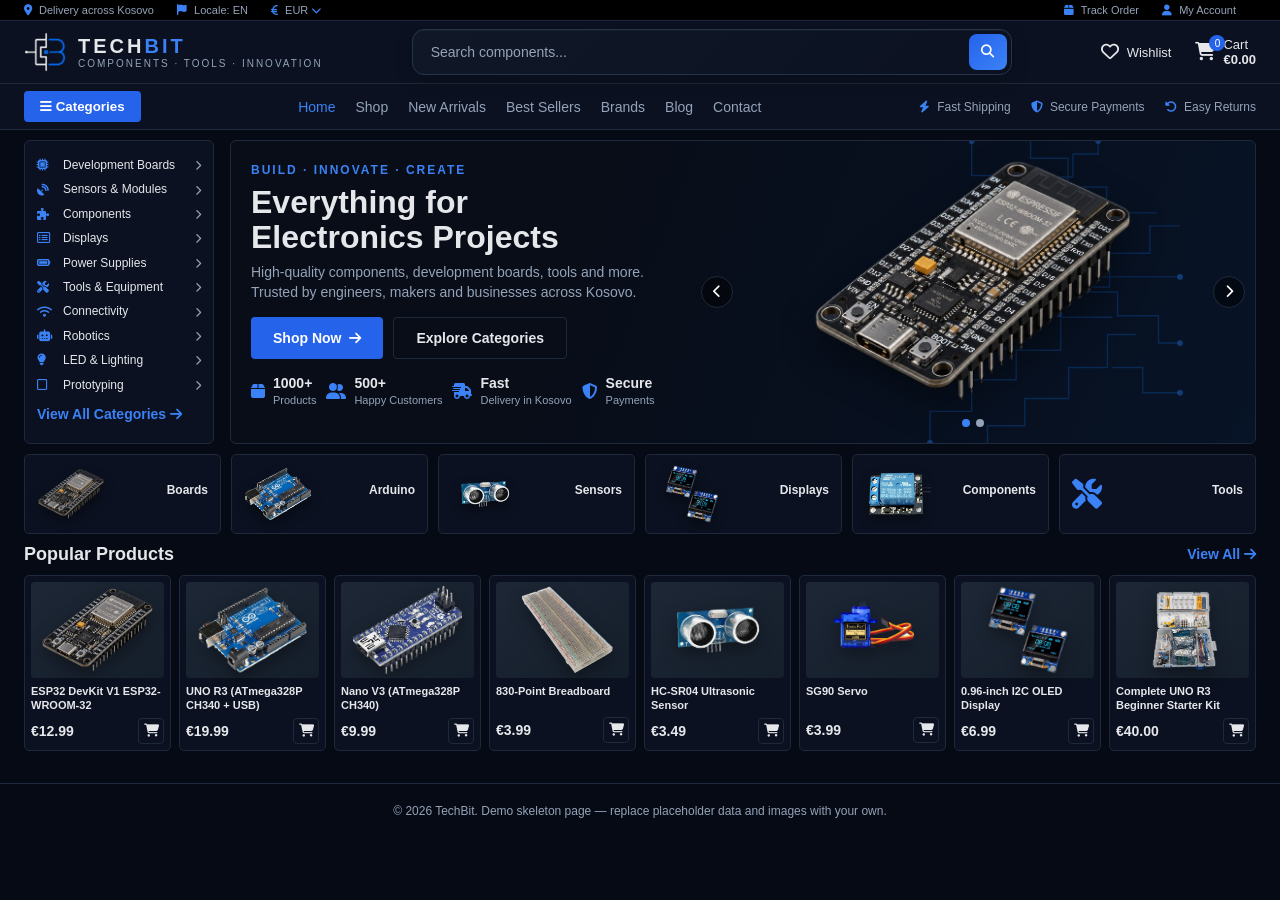
<file: index.html>
<!DOCTYPE html>
<html lang="en">
<head>
<meta charset="UTF-8">
<meta name="viewport" content="width=device-width, initial-scale=1.0">
<base href="/">
<script>
  if (window.location.pathname === "/index.html") {
    window.history.replaceState(null, "", "/" + window.location.search + window.location.hash);
  }
</script>
<title>TechBit - Components, Tools, Innovation</title>
<link rel="stylesheet" href="https://cdnjs.cloudflare.com/ajax/libs/font-awesome/6.5.1/css/all.min.css">
<link rel="stylesheet" href="style.css?v=curved-traces-20261127">
</head>
<body class="home-page">

<!-- Top bar -->
<div class="topbar">
  <div class="topbar-left">
    <span><i class="fa-solid fa-location-dot"></i> Delivery across Kosovo</span>
    <span><i class="fa-solid fa-flag"></i> Locale: EN</span>
    <span><i class="fa-solid fa-euro-sign"></i> EUR <i class="fa-solid fa-chevron-down small"></i></span>
  </div>
  <div class="topbar-right">
    <span><i class="fa-solid fa-box"></i> Track Order</span>
    <span><i class="fa-solid fa-user"></i> My Account</span>
  </div>
</div>

<!-- Header -->
<header class="header">
  <button class="mobile-menu-toggle" type="button" aria-label="Open navigation menu" aria-controls="site-nav" aria-expanded="false">
    <i class="fa-solid fa-bars"></i>
  </button>
  <a class="logo" href="/" aria-label="TechBit home">
    <img class="logo-mark" src="images/techbit-logo-mark.png" alt="TechBit logo">
    <div class="logo-text">
      <span class="logo-title">TECH<span class="accent">BIT</span></span>
      <span class="logo-sub">COMPONENTS · TOOLS · INNOVATION</span>
    </div>
  </a>

  <form class="search-bar" role="search" action="/shop/" method="get">
    <input type="search" name="q" placeholder="Search components..." aria-label="Search products">
    <button type="submit" aria-label="Search"><i class="fa-solid fa-magnifying-glass"></i></button>
  </form>

  <div class="header-right">
    <div class="icon-link"><i class="fa-regular fa-heart"></i><span>Wishlist</span></div>
    <a href="/cart/" class="icon-link cart">
      <div class="cart-icon-wrap">
        <i class="fa-solid fa-cart-shopping"></i>
        <span class="cart-count">0</span>
      </div>
      <span>Cart<br><strong class="cart-total-amount">€0.00</strong></span>
    </a>
  </div>
</header>

<!-- Nav -->
<nav class="navbar" id="site-nav">
  <button class="categories-btn"><i class="fa-solid fa-bars"></i> Categories</button>
  <ul class="nav-links">
    <li class="active"><a href="/">Home</a></li>
    <li><a href="/shop/">Shop</a></li>
    <li><a href="/shop/">New Arrivals</a></li>
    <li><a href="/shop/">Best Sellers</a></li>
    <li><a href="/shop/">Brands</a></li>
    <li><a href="#">Blog</a></li>
    <li><a href="/contact/">Contact</a></li>
  </ul>
  <ul class="nav-badges">
    <li><i class="fa-solid fa-bolt"></i> Fast Shipping</li>
    <li><i class="fa-solid fa-shield-halved"></i> Secure Payments</li>
    <li><i class="fa-solid fa-rotate-left"></i> Easy Returns</li>
  </ul>
</nav>

<!-- Main -->
<div class="main-wrapper">

  <!-- Sidebar -->
  <aside class="sidebar">
    <ul>
      <li><a href="/shop/?cat=Development%20Boards"><i class="fa-solid fa-microchip"></i> Development Boards <i class="fa-solid fa-chevron-right arrow"></i></a></li>
      <li><a href="/shop/?cat=Sensors%20%26%20Modules"><i class="fa-solid fa-satellite-dish"></i> Sensors & Modules <i class="fa-solid fa-chevron-right arrow"></i></a></li>
      <li><a href="/shop/?cat=Components"><i class="fa-solid fa-puzzle-piece"></i> Components <i class="fa-solid fa-chevron-right arrow"></i></a></li>
      <li><a href="/shop/?cat=Displays"><i class="fa-regular fa-rectangle-list"></i> Displays <i class="fa-solid fa-chevron-right arrow"></i></a></li>
      <li><a href="/shop/?cat=Power%20Supplies"><i class="fa-solid fa-battery-full"></i> Power Supplies <i class="fa-solid fa-chevron-right arrow"></i></a></li>
      <li><a href="/shop/?cat=Tools%20%26%20Equipment"><i class="fa-solid fa-screwdriver-wrench"></i> Tools & Equipment <i class="fa-solid fa-chevron-right arrow"></i></a></li>
      <li><a href="/shop/?cat=Connectivity"><i class="fa-solid fa-wifi"></i> Connectivity <i class="fa-solid fa-chevron-right arrow"></i></a></li>
      <li><a href="/shop/?cat=Robotics"><i class="fa-solid fa-robot"></i> Robotics <i class="fa-solid fa-chevron-right arrow"></i></a></li>
      <li><a href="/shop/?cat=LED%20%26%20Lighting"><i class="fa-solid fa-lightbulb"></i> LED & Lighting <i class="fa-solid fa-chevron-right arrow"></i></a></li>
      <li><a href="/shop/?cat=Prototyping"><i class="fa-regular fa-square"></i> Prototyping <i class="fa-solid fa-chevron-right arrow"></i></a></li>
    </ul>
    <a href="/shop/" class="view-all">View All Categories <i class="fa-solid fa-arrow-right"></i></a>
  </aside>

  <!-- Hero -->
  <section class="hero">
    <div class="hero-text">
      <span class="hero-tag">BUILD · INNOVATE · CREATE</span>
      <h1><span class="desktop-hero-heading">Everything for<br>Electronics Projects</span><span class="mobile-hero-heading">Build your<br>next project</span></h1>
      <p>High-quality components, development boards, tools and more. Trusted by engineers, makers and businesses across Kosovo.</p>
      <div class="hero-buttons">
        <a href="/shop/?cat=Development%20Boards" class="btn-primary" style="display:inline-flex;align-items:center;gap:8px;text-decoration:none;"><span class="desktop-shop-label">Shop Now</span><span class="mobile-shop-label">Shop boards</span> <i class="fa-solid fa-arrow-right"></i></a>
        <a href="/shop/" class="btn-secondary" style="display:inline-flex;align-items:center;text-decoration:none;">Explore Categories</a>
      </div>
      <div class="hero-stats">
        <div><i class="fa-solid fa-box"></i><div><strong>1000+</strong><span>Products</span></div></div>
        <div><i class="fa-solid fa-user-group"></i><div><strong>500+</strong><span>Happy Customers</span></div></div>
        <div><i class="fa-solid fa-truck-fast"></i><div><strong>Fast</strong><span>Delivery in Kosovo</span></div></div>
        <div><i class="fa-solid fa-shield-halved"></i><div><strong>Secure</strong><span>Payments</span></div></div>
      </div>
    </div>
    <div class="hero-image" id="hero-slider" aria-label="Featured development boards">
      <div class="hero-slide active" aria-hidden="false">
        <img src="images/product-crops/esp32-user-photo-cutout.png" alt="ESP32 DevKit V1 development board">
      </div>
      <div class="hero-slide" aria-hidden="true">
        <img src="images/arduino-user-sticker-crop.png" alt="Arduino Uno R3 development board">
      </div>
      <div class="slider-arrows">
        <button class="prev" type="button" aria-label="Show previous board"><i class="fa-solid fa-chevron-left"></i></button>
        <button class="next" type="button" aria-label="Show next board"><i class="fa-solid fa-chevron-right"></i></button>
      </div>
      <div class="slider-dots">
        <button class="dot active" type="button" aria-label="Show ESP32 DevKit V1" aria-pressed="true"></button>
        <button class="dot" type="button" aria-label="Show Arduino Uno R3" aria-pressed="false"></button>
      </div>
    </div>
  </section>
</div>

<!-- Category cards -->
<section class="category-cards">
  <div class="section-heading"><h2>Categories</h2><a href="/shop/">View all <i class="fa-solid fa-arrow-right"></i></a></div>
  <div class="category-strip">
    <a class="cat-card" href="/shop/?cat=Development%20Boards"><img src="images/product-crops/esp32-user-photo-cutout.png" alt="ESP32 DevKit V1 development board"><div class="cat-card-copy"><h3>Boards</h3></div></a>
    <a class="cat-card desktop-category-card" href="/shop/?cat=Development%20Boards"><img src="images/arduino-user-sticker-crop.png" alt=""><div class="cat-card-copy"><h3>Arduino</h3></div></a>
    <a class="cat-card" href="/shop/?cat=Sensors%20%26%20Modules"><img src="images/product-crops/hc-sr04-user-cutout.png" alt=""><div class="cat-card-copy"><h3>Sensors</h3></div></a>
    <a class="cat-card" href="/shop/?cat=Displays"><img src="images/product-crops/oled-user-cutout.png" alt=""><div class="cat-card-copy"><h3>Displays</h3></div></a>
    <a class="cat-card" href="/shop/?cat=Components"><img src="images/product-crops/relay-sticker.png" alt=""><div class="cat-card-copy"><h3>Components</h3></div></a>
    <a class="cat-card" href="/shop/"><i class="fa-solid fa-screwdriver-wrench cat-card-icon" aria-hidden="true"></i><div class="cat-card-copy"><h3>Tools</h3></div></a>
  </div>
</section>

<!-- Popular products -->
<section class="popular">
  <div class="popular-header">
    <h2>Popular Products</h2>
    <a href="/shop/">View All <i class="fa-solid fa-arrow-right"></i></a>
  </div>
  <div class="product-grid" id="product-grid">
    <!-- injected by script.js -->
  </div>
</section>

<footer>
  <p>&copy; 2026 TechBit. Demo skeleton page — replace placeholder data and images with your own.</p>
</footer>

<script src="products.js?v=esp32-photo-20261127"></script>
<script src="script.js"></script>
</body>
</html>
</file>
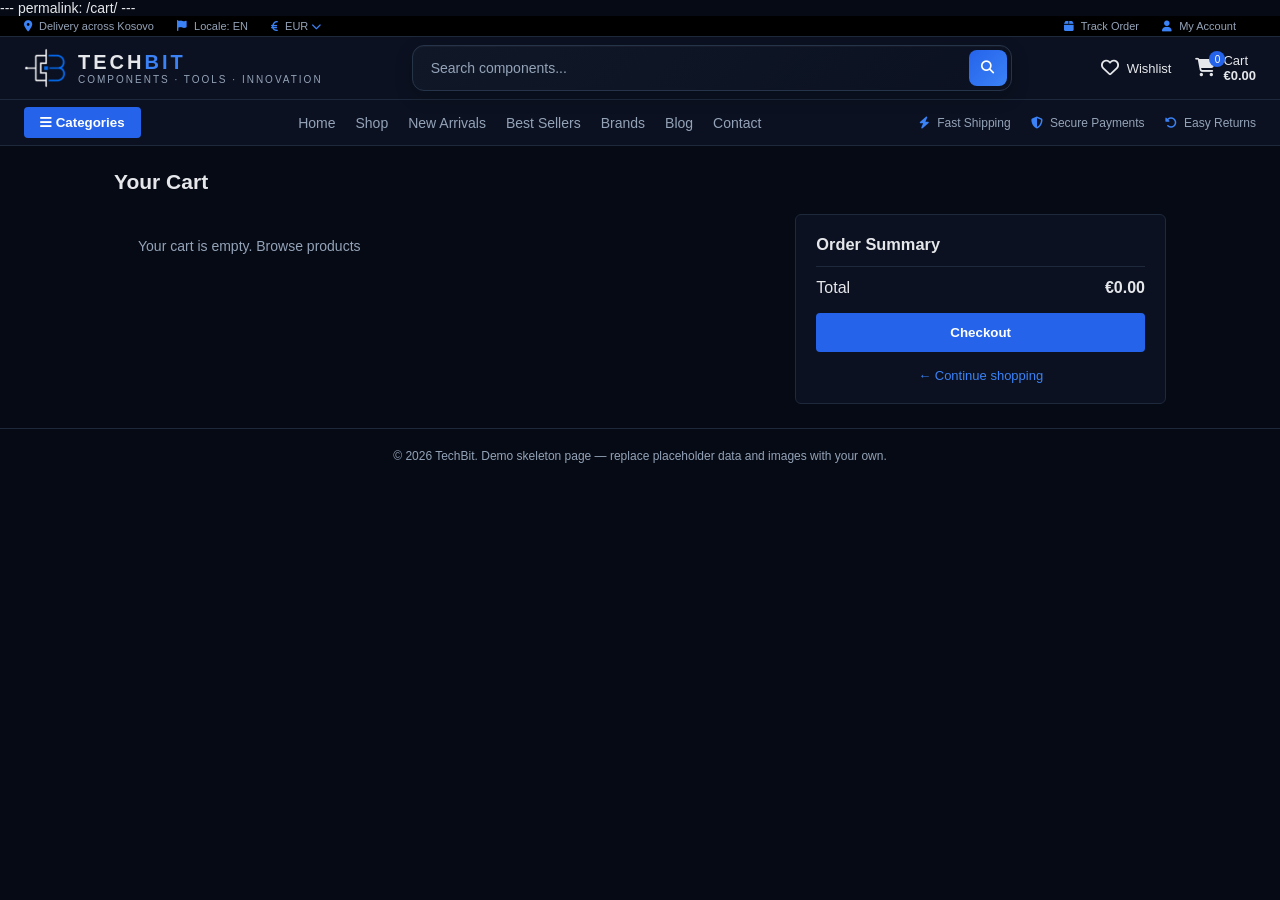
<file: cart.html>
---
permalink: /cart/
---
<!DOCTYPE html>
<html lang="en">
<head>
<meta charset="UTF-8">
<meta name="viewport" content="width=device-width, initial-scale=1.0">
<base href="/">
<title>Your Cart - TechBit</title>
<link rel="stylesheet" href="https://cdnjs.cloudflare.com/ajax/libs/font-awesome/6.5.1/css/all.min.css">
<link rel="stylesheet" href="style.css?v=curved-traces-20261127">
</head>
<body>

<!-- Top bar -->
<div class="topbar">
  <div class="topbar-left">
    <span><i class="fa-solid fa-location-dot"></i> Delivery across Kosovo</span>
    <span><i class="fa-solid fa-flag"></i> Locale: EN</span>
    <span><i class="fa-solid fa-euro-sign"></i> EUR <i class="fa-solid fa-chevron-down small"></i></span>
  </div>
  <div class="topbar-right">
    <span><i class="fa-solid fa-box"></i> Track Order</span>
    <span><i class="fa-solid fa-user"></i> My Account</span>
  </div>
</div>

<!-- Header -->
<header class="header">
  <button class="mobile-menu-toggle" type="button" aria-label="Open navigation menu" aria-controls="site-nav" aria-expanded="false">
    <i class="fa-solid fa-bars"></i>
  </button>
  <a class="logo" href="/" aria-label="TechBit home">
    <img class="logo-mark" src="images/techbit-logo-mark.png" alt="TechBit logo">
    <div class="logo-text">
      <span class="logo-title">TECH<span class="accent">BIT</span></span>
      <span class="logo-sub">COMPONENTS · TOOLS · INNOVATION</span>
    </div>
  </a>

  <form class="search-bar" role="search" action="/shop/" method="get">
    <input type="search" name="q" placeholder="Search components..." aria-label="Search products">
    <button type="submit" aria-label="Search"><i class="fa-solid fa-magnifying-glass"></i></button>
  </form>

  <div class="header-right">
    <div class="icon-link"><i class="fa-regular fa-heart"></i><span>Wishlist</span></div>
    <a href="/cart/" class="icon-link cart">
      <div class="cart-icon-wrap">
        <i class="fa-solid fa-cart-shopping"></i>
        <span class="cart-count">0</span>
      </div>
      <span>Cart<br><strong class="cart-total-amount">€0.00</strong></span>
    </a>
  </div>
</header>

<!-- Nav -->
<nav class="navbar" id="site-nav">
  <button class="categories-btn"><i class="fa-solid fa-bars"></i> Categories</button>
  <ul class="nav-links">
    <li><a href="/">Home</a></li>
    <li><a href="/shop/">Shop</a></li>
    <li><a href="/shop/">New Arrivals</a></li>
    <li><a href="/shop/">Best Sellers</a></li>
    <li><a href="/shop/">Brands</a></li>
    <li><a href="#">Blog</a></li>
    <li><a href="/contact/">Contact</a></li>
  </ul>
  <ul class="nav-badges">
    <li><i class="fa-solid fa-bolt"></i> Fast Shipping</li>
    <li><i class="fa-solid fa-shield-halved"></i> Secure Payments</li>
    <li><i class="fa-solid fa-rotate-left"></i> Easy Returns</li>
  </ul>
</nav>

<section class="cart-page">
  <h1>Your Cart</h1>
  <div class="cart-layout">
    <div id="cart-items" class="cart-items"></div>
    <div class="cart-summary">
      <h3>Order Summary</h3>
      <div class="cart-summary-row">
        <span>Total</span>
        <strong id="cart-summary-total">€0.00</strong>
      </div>
      <button class="btn-primary" id="checkout-btn" style="width:100%;margin-top:16px;">Checkout</button>
      <a href="/shop/" class="continue-shopping">&larr; Continue shopping</a>
    </div>
  </div>
</section>

<footer>
  <p>&copy; 2026 TechBit. Demo skeleton page — replace placeholder data and images with your own.</p>
</footer>

<script src="products.js?v=esp32-photo-20261127"></script>
<script src="script.js"></script>
</body>
</html>
</file>
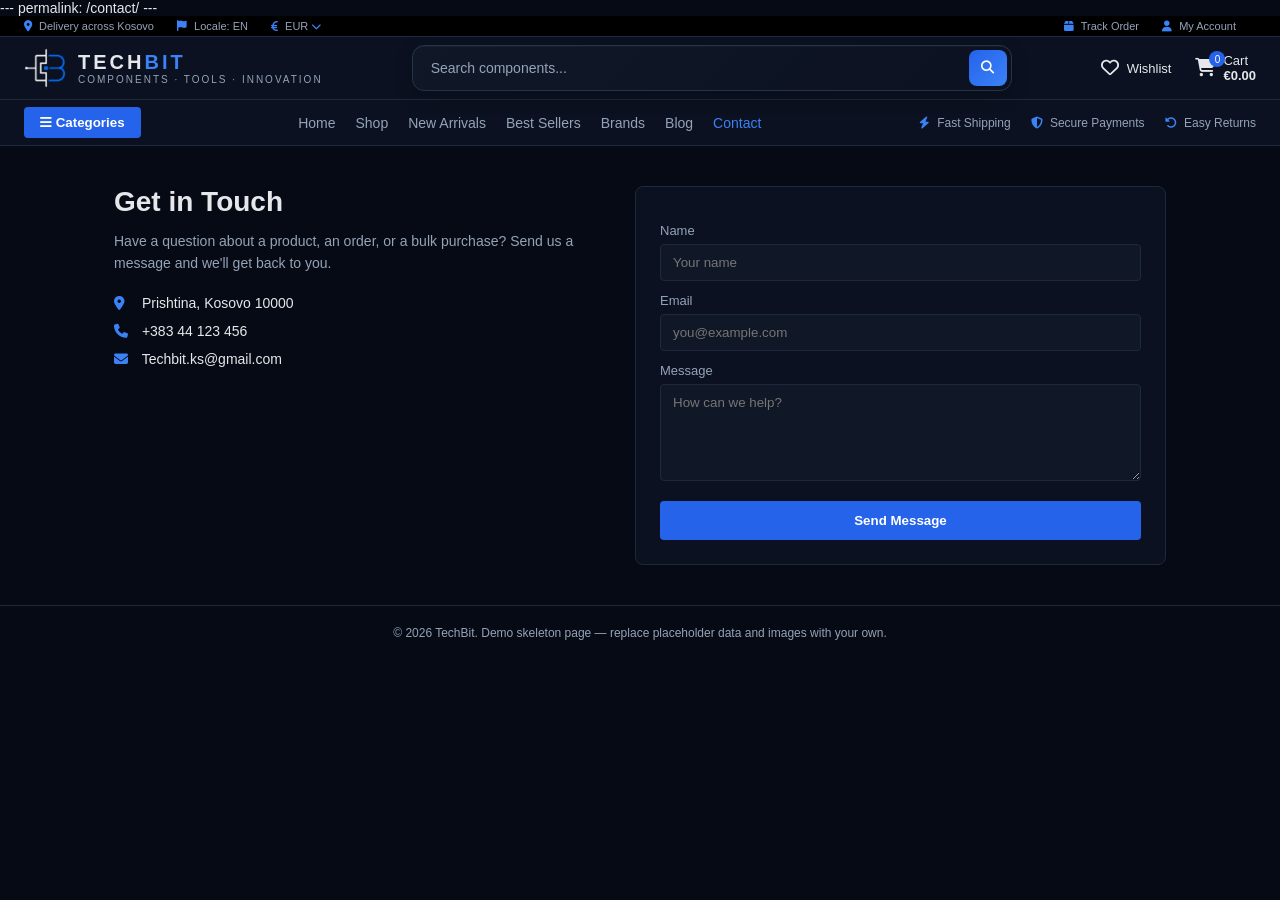
<file: contact.html>
---
permalink: /contact/
---
<!DOCTYPE html>
<html lang="en">
<head>
<meta charset="UTF-8">
<meta name="viewport" content="width=device-width, initial-scale=1.0">
<base href="/">
<title>Contact - TechBit</title>
<link rel="stylesheet" href="https://cdnjs.cloudflare.com/ajax/libs/font-awesome/6.5.1/css/all.min.css">
<link rel="stylesheet" href="style.css?v=curved-traces-20261127">
</head>
<body>

<!-- Top bar -->
<div class="topbar">
  <div class="topbar-left">
    <span><i class="fa-solid fa-location-dot"></i> Delivery across Kosovo</span>
    <span><i class="fa-solid fa-flag"></i> Locale: EN</span>
    <span><i class="fa-solid fa-euro-sign"></i> EUR <i class="fa-solid fa-chevron-down small"></i></span>
  </div>
  <div class="topbar-right">
    <span><i class="fa-solid fa-box"></i> Track Order</span>
    <span><i class="fa-solid fa-user"></i> My Account</span>
  </div>
</div>

<!-- Header -->
<header class="header">
  <button class="mobile-menu-toggle" type="button" aria-label="Open navigation menu" aria-controls="site-nav" aria-expanded="false">
    <i class="fa-solid fa-bars"></i>
  </button>
  <a class="logo" href="/" aria-label="TechBit home">
    <img class="logo-mark" src="images/techbit-logo-mark.png" alt="TechBit logo">
    <div class="logo-text">
      <span class="logo-title">TECH<span class="accent">BIT</span></span>
      <span class="logo-sub">COMPONENTS · TOOLS · INNOVATION</span>
    </div>
  </a>

  <form class="search-bar" role="search" action="/shop/" method="get">
    <input type="search" name="q" placeholder="Search components..." aria-label="Search products">
    <button type="submit" aria-label="Search"><i class="fa-solid fa-magnifying-glass"></i></button>
  </form>

  <div class="header-right">
    <div class="icon-link"><i class="fa-regular fa-heart"></i><span>Wishlist</span></div>
    <a href="/cart/" class="icon-link cart">
      <div class="cart-icon-wrap">
        <i class="fa-solid fa-cart-shopping"></i>
        <span class="cart-count">0</span>
      </div>
      <span>Cart<br><strong class="cart-total-amount">€0.00</strong></span>
    </a>
  </div>
</header>

<!-- Nav -->
<nav class="navbar" id="site-nav">
  <button class="categories-btn"><i class="fa-solid fa-bars"></i> Categories</button>
  <ul class="nav-links">
    <li><a href="/">Home</a></li>
    <li><a href="/shop/">Shop</a></li>
    <li><a href="/shop/">New Arrivals</a></li>
    <li><a href="/shop/">Best Sellers</a></li>
    <li><a href="/shop/">Brands</a></li>
    <li><a href="#">Blog</a></li>
    <li class="active"><a href="/contact/">Contact</a></li>
  </ul>
  <ul class="nav-badges">
    <li><i class="fa-solid fa-bolt"></i> Fast Shipping</li>
    <li><i class="fa-solid fa-shield-halved"></i> Secure Payments</li>
    <li><i class="fa-solid fa-rotate-left"></i> Easy Returns</li>
  </ul>
</nav>

<section class="contact-page">
  <div class="contact-info">
    <h1>Get in Touch</h1>
    <p>Have a question about a product, an order, or a bulk purchase? Send us a message and we'll get back to you.</p>
    <ul class="contact-details">
      <li><i class="fa-solid fa-location-dot"></i> Prishtina, Kosovo 10000</li>
      <li><i class="fa-solid fa-phone"></i> +383 44 123 456</li>
      <li><i class="fa-solid fa-envelope"></i> <a href="mailto:Techbit.ks@gmail.com">Techbit.ks@gmail.com</a></li>
    </ul>
  </div>
  <form id="contact-form" class="contact-form">
    <label for="contact-name">Name</label>
    <input id="contact-name" name="name" type="text" required autocomplete="name" placeholder="Your name">
    <label for="contact-email">Email</label>
    <input id="contact-email" name="email" type="email" required autocomplete="email" placeholder="you@example.com">
    <label for="contact-message">Message</label>
    <textarea id="contact-message" name="message" rows="5" required placeholder="How can we help?"></textarea>
    <button type="submit" class="btn-primary">Send Message</button>
    <p id="contact-success" role="status" hidden>
      <i class="fa-solid fa-circle-check"></i> Your email app should open with your message ready to send.
    </p>
  </form>
</section>

<footer>
  <p>&copy; 2026 TechBit. Demo skeleton page — replace placeholder data and images with your own.</p>
</footer>

<script src="products.js?v=esp32-photo-20261127"></script>
<script src="script.js"></script>
</body>
</html>
</file>
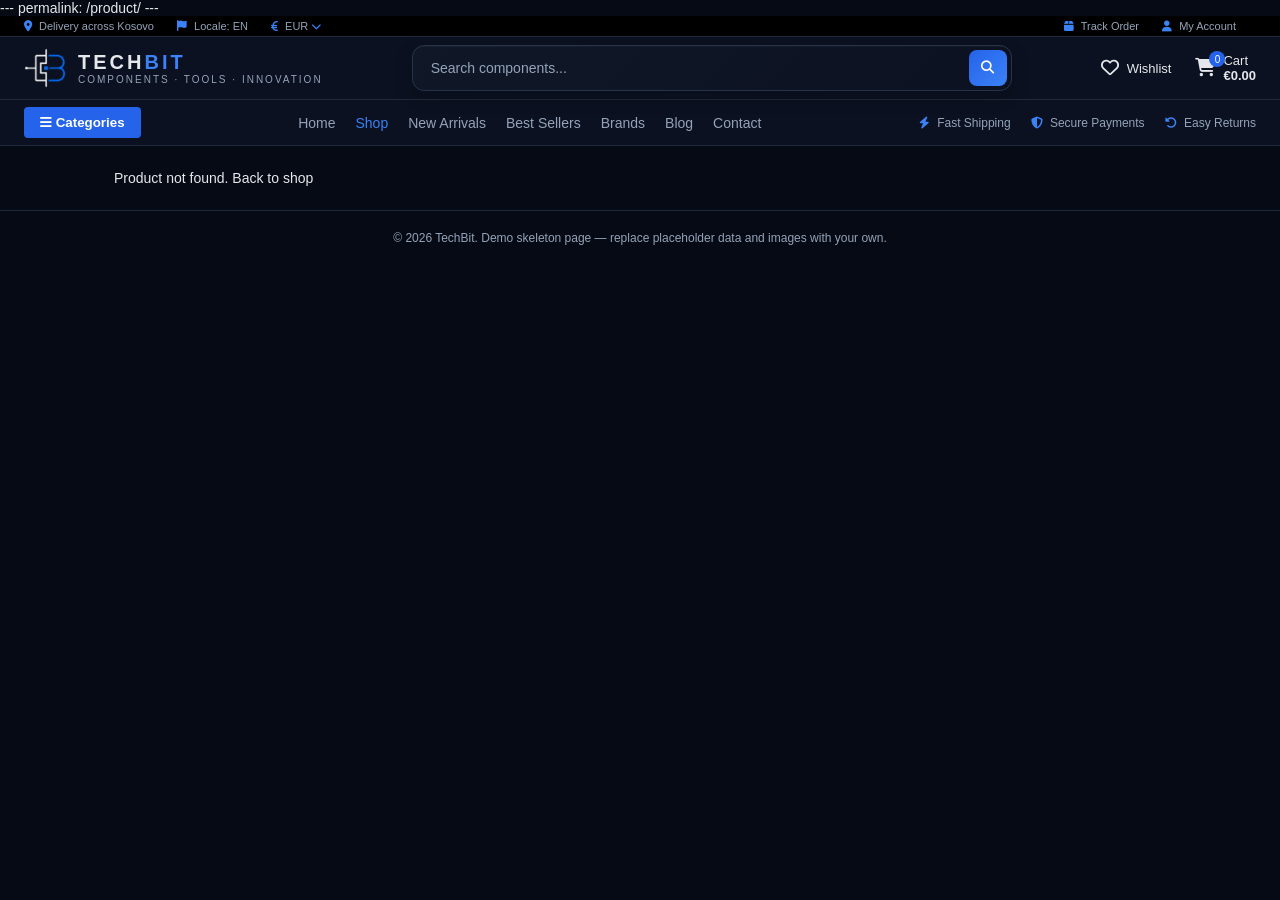
<file: product.html>
---
permalink: /product/
---
<!DOCTYPE html>
<html lang="en">
<head>
<meta charset="UTF-8">
<meta name="viewport" content="width=device-width, initial-scale=1.0">
<base href="/">
<title>Product - TechBit</title>
<link rel="stylesheet" href="https://cdnjs.cloudflare.com/ajax/libs/font-awesome/6.5.1/css/all.min.css">
<link rel="stylesheet" href="style.css?v=curved-traces-20261127">
</head>
<body>

<!-- Top bar -->
<div class="topbar">
  <div class="topbar-left">
    <span><i class="fa-solid fa-location-dot"></i> Delivery across Kosovo</span>
    <span><i class="fa-solid fa-flag"></i> Locale: EN</span>
    <span><i class="fa-solid fa-euro-sign"></i> EUR <i class="fa-solid fa-chevron-down small"></i></span>
  </div>
  <div class="topbar-right">
    <span><i class="fa-solid fa-box"></i> Track Order</span>
    <span><i class="fa-solid fa-user"></i> My Account</span>
  </div>
</div>

<!-- Header -->
<header class="header">
  <button class="mobile-menu-toggle" type="button" aria-label="Open navigation menu" aria-controls="site-nav" aria-expanded="false">
    <i class="fa-solid fa-bars"></i>
  </button>
  <a class="logo" href="/" aria-label="TechBit home">
    <img class="logo-mark" src="images/techbit-logo-mark.png" alt="TechBit logo">
    <div class="logo-text">
      <span class="logo-title">TECH<span class="accent">BIT</span></span>
      <span class="logo-sub">COMPONENTS · TOOLS · INNOVATION</span>
    </div>
  </a>

  <form class="search-bar" role="search" action="/shop/" method="get">
    <input type="search" name="q" placeholder="Search components..." aria-label="Search products">
    <button type="submit" aria-label="Search"><i class="fa-solid fa-magnifying-glass"></i></button>
  </form>

  <div class="header-right">
    <div class="icon-link"><i class="fa-regular fa-heart"></i><span>Wishlist</span></div>
    <a href="/cart/" class="icon-link cart">
      <div class="cart-icon-wrap">
        <i class="fa-solid fa-cart-shopping"></i>
        <span class="cart-count">0</span>
      </div>
      <span>Cart<br><strong class="cart-total-amount">€0.00</strong></span>
    </a>
  </div>
</header>

<!-- Nav -->
<nav class="navbar" id="site-nav">
  <button class="categories-btn"><i class="fa-solid fa-bars"></i> Categories</button>
  <ul class="nav-links">
    <li><a href="/">Home</a></li>
    <li class="active"><a href="/shop/">Shop</a></li>
    <li><a href="/shop/">New Arrivals</a></li>
    <li><a href="/shop/">Best Sellers</a></li>
    <li><a href="/shop/">Brands</a></li>
    <li><a href="#">Blog</a></li>
    <li><a href="/contact/">Contact</a></li>
  </ul>
  <ul class="nav-badges">
    <li><i class="fa-solid fa-bolt"></i> Fast Shipping</li>
    <li><i class="fa-solid fa-shield-halved"></i> Secure Payments</li>
    <li><i class="fa-solid fa-rotate-left"></i> Easy Returns</li>
  </ul>
</nav>

<div id="product-detail" class="product-detail-wrapper">
  <!-- Filled dynamically by script.js renderProductDetail() based on ?id= in the URL -->
</div>

<footer>
  <p>&copy; 2026 TechBit. Demo skeleton page — replace placeholder data and images with your own.</p>
</footer>

<script src="products.js?v=esp32-photo-20261127"></script>
<script src="script.js"></script>
</body>
</html>
</file>
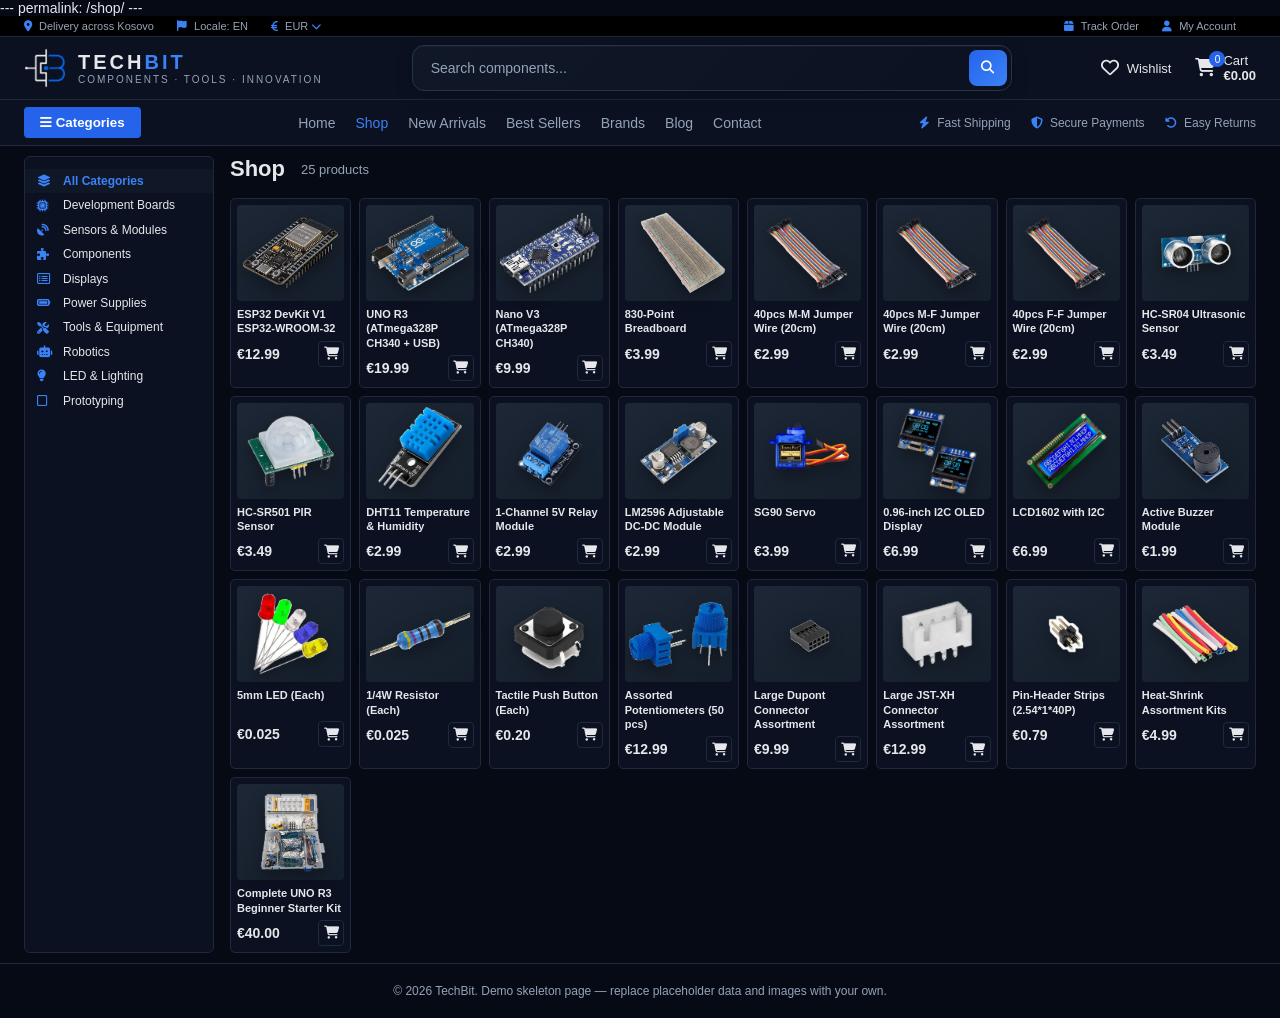
<file: shop.html>
---
permalink: /shop/
---
<!DOCTYPE html>
<html lang="en">
<head>
<meta charset="UTF-8">
<meta name="viewport" content="width=device-width, initial-scale=1.0">
<base href="/">
<title>Shop - TechBit</title>
<link rel="stylesheet" href="https://cdnjs.cloudflare.com/ajax/libs/font-awesome/6.5.1/css/all.min.css">
<link rel="stylesheet" href="style.css?v=curved-traces-20261127">
</head>
<body class="shop-page">

<!-- Top bar -->
<div class="topbar">
  <div class="topbar-left">
    <span><i class="fa-solid fa-location-dot"></i> Delivery across Kosovo</span>
    <span><i class="fa-solid fa-flag"></i> Locale: EN</span>
    <span><i class="fa-solid fa-euro-sign"></i> EUR <i class="fa-solid fa-chevron-down small"></i></span>
  </div>
  <div class="topbar-right">
    <span><i class="fa-solid fa-box"></i> Track Order</span>
    <span><i class="fa-solid fa-user"></i> My Account</span>
  </div>
</div>

<!-- Header -->
<header class="header">
  <button class="mobile-menu-toggle" type="button" aria-label="Open navigation menu" aria-controls="site-nav" aria-expanded="false">
    <i class="fa-solid fa-bars"></i>
  </button>
  <a class="logo" href="/" aria-label="TechBit home">
    <img class="logo-mark" src="images/techbit-logo-mark.png" alt="TechBit logo">
    <div class="logo-text">
      <span class="logo-title">TECH<span class="accent">BIT</span></span>
      <span class="logo-sub">COMPONENTS · TOOLS · INNOVATION</span>
    </div>
  </a>

  <form class="search-bar" role="search" action="/shop/" method="get">
    <input type="hidden" name="cat" id="search-category">
    <input type="search" name="q" placeholder="Search components..." aria-label="Search products">
    <button type="submit" aria-label="Search"><i class="fa-solid fa-magnifying-glass"></i></button>
  </form>

  <div class="header-right">
    <div class="icon-link"><i class="fa-regular fa-heart"></i><span>Wishlist</span></div>
    <a href="/cart/" class="icon-link cart">
      <div class="cart-icon-wrap">
        <i class="fa-solid fa-cart-shopping"></i>
        <span class="cart-count">0</span>
      </div>
      <span>Cart<br><strong class="cart-total-amount">€0.00</strong></span>
    </a>
  </div>
</header>

<!-- Nav -->
<nav class="navbar" id="site-nav">
  <button class="categories-btn"><i class="fa-solid fa-bars"></i> Categories</button>
  <ul class="nav-links">
    <li><a href="/">Home</a></li>
    <li class="active"><a href="/shop/">Shop</a></li>
    <li><a href="/shop/">New Arrivals</a></li>
    <li><a href="/shop/">Best Sellers</a></li>
    <li><a href="/shop/">Brands</a></li>
    <li><a href="#">Blog</a></li>
    <li><a href="/contact/">Contact</a></li>
  </ul>
  <ul class="nav-badges">
    <li><i class="fa-solid fa-bolt"></i> Fast Shipping</li>
    <li><i class="fa-solid fa-shield-halved"></i> Secure Payments</li>
    <li><i class="fa-solid fa-rotate-left"></i> Easy Returns</li>
  </ul>
</nav>

<div class="main-wrapper">
  <aside class="sidebar">
    <ul id="shop-categories">
      <li class="active" data-category="All"><a href="#"><i class="fa-solid fa-layer-group"></i> All Categories</a></li>
      <li data-category="Development Boards"><a href="#"><i class="fa-solid fa-microchip"></i> Development Boards</a></li>
      <li data-category="Sensors & Modules"><a href="#"><i class="fa-solid fa-satellite-dish"></i> Sensors & Modules</a></li>
      <li data-category="Components"><a href="#"><i class="fa-solid fa-puzzle-piece"></i> Components</a></li>
      <li data-category="Displays"><a href="#"><i class="fa-regular fa-rectangle-list"></i> Displays</a></li>
      <li data-category="Power Supplies"><a href="#"><i class="fa-solid fa-battery-full"></i> Power Supplies</a></li>
      <li data-category="Tools & Equipment"><a href="#"><i class="fa-solid fa-screwdriver-wrench"></i> Tools & Equipment</a></li>
      <li data-category="Robotics"><a href="#"><i class="fa-solid fa-robot"></i> Robotics</a></li>
      <li data-category="LED & Lighting"><a href="#"><i class="fa-solid fa-lightbulb"></i> LED & Lighting</a></li>
      <li data-category="Prototyping"><a href="#"><i class="fa-regular fa-square"></i> Prototyping</a></li>
    </ul>
  </aside>

  <section class="shop-content">
    <div class="shop-toolbar">
      <h1>Shop</h1>
      <span class="shop-count-label"><span id="shop-count">0</span> products</span>
    </div>
    <div class="product-grid" id="shop-grid"></div>
  </section>
</div>

<footer>
  <p>&copy; 2026 TechBit. Demo skeleton page — replace placeholder data and images with your own.</p>
</footer>

<script src="products.js?v=esp32-photo-20261127"></script>
<script src="script.js"></script>
</body>
</html>
</file>
<file: style.css>
:root {
  --bg: #060a14;
  --bg-panel: #0b1120;
  --bg-card: #101827;
  --border: #1e293b;
  --text: #e5e7eb;
  --text-dim: #94a3b8;
  --accent: #2563eb;
  --accent-light: #3b82f6;
}

* { box-sizing: border-box; margin: 0; padding: 0; }

body {
  background: var(--bg);
  color: var(--text);
  font-family: "Segoe UI", Arial, sans-serif;
  font-size: 14px;
}

a { color: inherit; text-decoration: none; }
button { cursor: pointer; font-family: inherit; }
.small { font-size: 10px; }

/* Top bar */
.topbar {
  display: flex;
  justify-content: space-between;
  background: #000;
  padding: 4px 24px;
  font-size: 11px;
  color: var(--text-dim);
  border-bottom: 1px solid var(--border);
}
.topbar-left span, .topbar-right span {
  margin-right: 20px;
}
.topbar i { margin-right: 4px; color: var(--accent-light); }

/* Header */
.header {
  display: flex;
  align-items: center;
  justify-content: space-between;
  padding: 8px 24px;
  background: var(--bg-panel);
  border-bottom: 1px solid var(--border);
  flex-wrap: wrap;
  gap: 16px;
}
.logo { display: flex; align-items: center; gap: 12px; }
.mobile-menu-toggle { display: none; }
.mobile-hero-heading, .mobile-shop-label { display: none; }
.logo-mark {
  display: block;
  width: 42px;
  height: 42px;
  object-fit: contain;
  flex-shrink: 0;
}
.logo-title {
  font-size: 20px;
  font-weight: 700;
  letter-spacing: 3px;
}
.logo-title .accent { color: var(--accent-light); }
.logo-sub {
  display: block;
  font-size: 10px;
  letter-spacing: 2px;
  color: var(--text-dim);
}

.search-bar {
  display: flex;
  align-items: center;
  flex: 1;
  max-width: 600px;
  min-width: 260px;
  height: 46px;
  padding: 4px;
  background: linear-gradient(135deg, #101827, #0b1120);
  border: 1px solid #263449;
  border-radius: 12px;
  box-shadow: 0 6px 18px rgba(0, 0, 0, 0.18), inset 0 1px rgba(255, 255, 255, 0.03);
  transition: border-color 0.2s ease, box-shadow 0.2s ease;
}
.search-bar:focus-within {
  border-color: rgba(59, 130, 246, 0.8);
  box-shadow: 0 0 0 3px rgba(37, 99, 235, 0.16), 0 8px 20px rgba(0, 0, 0, 0.2);
}
.search-bar input {
  flex: 1;
  min-width: 0;
  border: none;
  outline: none;
  padding: 0 14px;
  background: transparent;
  color: var(--text);
  font: inherit;
}
.search-bar input::placeholder {
  color: var(--text-dim);
}
.search-bar button {
  display: flex;
  align-items: center;
  justify-content: center;
  width: 38px;
  height: 36px;
  flex-shrink: 0;
  background: linear-gradient(135deg, var(--accent), var(--accent-light));
  border: none;
  color: #fff;
  border-radius: 8px;
  transition: filter 0.2s ease, box-shadow 0.2s ease, transform 0.2s ease;
}
.search-bar button:hover {
  filter: brightness(1.1);
  box-shadow: 0 4px 12px rgba(37, 99, 235, 0.35);
  transform: translateY(-1px);
}
.search-bar button:focus-visible {
  outline: 2px solid var(--accent-light);
  outline-offset: 2px;
}

.header-right { display: flex; align-items: center; gap: 24px; }
.icon-link { display: flex; align-items: center; gap: 8px; font-size: 13px; }
.icon-link i { font-size: 18px; }
.cart-icon-wrap { position: relative; }
.cart-count {
  position: absolute;
  top: -8px; right: -10px;
  background: var(--accent);
  color: #fff;
  font-size: 10px;
  border-radius: 50%;
  width: 16px; height: 16px;
  display: flex; align-items: center; justify-content: center;
}

/* Nav */
.navbar {
  display: flex;
  align-items: center;
  justify-content: space-between;
  padding: 7px 24px;
  background: var(--bg-panel);
  border-bottom: 1px solid var(--border);
  flex-wrap: wrap;
  gap: 12px;
}
.categories-btn {
  background: var(--accent);
  color: #fff;
  border: none;
  padding: 8px 16px;
  border-radius: 4px;
  font-weight: 600;
}
.nav-links { display: flex; gap: 20px; list-style: none; }
.nav-links li a { color: var(--text-dim); font-weight: 500; }
.nav-links li.active a { color: var(--accent-light); }
.nav-badges { display: flex; gap: 20px; list-style: none; font-size: 12px; color: var(--text-dim); }
.nav-badges i { color: var(--accent-light); margin-right: 4px; }

/* Main layout */
.main-wrapper {
  display: flex;
  gap: 16px;
  padding: 10px 24px;
}

.sidebar {
  width: 190px;
  background: var(--bg-panel);
  border: 1px solid var(--border);
  border-radius: 6px;
  padding: 12px 0;
  flex-shrink: 0;
}
.sidebar ul { list-style: none; }
.sidebar li { cursor: pointer; }
.sidebar li a {
  display: flex;
  align-items: center;
  gap: 10px;
  padding: 5px 12px;
  font-size: 12px;
  line-height: 1.2;
  color: var(--text);
}
.sidebar li:hover { background: var(--bg-card); }
.sidebar li i:first-child { width: 16px; color: var(--accent-light); }
.sidebar li .arrow { margin-left: auto; font-size: 10px; color: var(--text-dim); }
.view-all {
  display: block;
  padding: 9px 12px;
  color: var(--accent-light);
  font-weight: 600;
}

/* Hero */
.hero {
  flex: 1;
  display: flex;
  background: linear-gradient(110deg, #080d18 8%, #080d18 34%, #071326 100%);
  border: 1px solid var(--border);
  border-radius: 6px;
  overflow: hidden;
  position: relative;
}
.hero::before {
  content: "";
  position: absolute;
  inset: 0;
  background: url("images/circuit-traces.svg?v=angular-traces-20261127") no-repeat right center / 68% 100%;
  opacity: .48;
  pointer-events: none;
}
.hero-text { position: relative; z-index: 1; padding: 20px; max-width: 52%; }
.hero-tag { color: var(--accent-light); font-weight: 700; letter-spacing: 2px; font-size: 12px; }
.hero-text h1 { font-size: 32px; margin: 8px 0; line-height: 1.1; }
.hero-text p { color: var(--text-dim); margin-bottom: 14px; max-width: 420px; line-height: 1.4; }
.hero-buttons { display: flex; gap: 10px; margin-bottom: 16px; }
.btn-primary {
  background: var(--accent);
  color: #fff;
  border: none;
  padding: 12px 22px;
  border-radius: 4px;
  font-weight: 600;
}
.btn-secondary {
  background: transparent;
  color: var(--text);
  border: 1px solid var(--border);
  padding: 12px 22px;
  border-radius: 4px;
  font-weight: 600;
}
.hero-stats { display: flex; gap: 10px; flex-wrap: wrap; }
.hero-stats > div { display: flex; align-items: center; gap: 8px; }
.hero-stats i { color: var(--accent-light); font-size: 16px; }
.hero-stats strong { display: block; }
.hero-stats span { color: var(--text-dim); font-size: 11px; }

.hero-image {
  z-index: 1;
  flex: 1;
  position: relative;
  min-width: 0;
  min-height: 282px;
  display: flex;
  align-items: center;
  justify-content: center;
}
.hero-slide {
  position: absolute;
  inset: 14px 36px 36px;
  display: flex;
  align-items: center;
  justify-content: center;
  opacity: 0;
  visibility: hidden;
  transition: opacity 400ms ease, visibility 400ms ease;
}
.hero-slide.active {
  opacity: 1;
  visibility: visible;
}
.hero-slide img {
  width: 100%;
  height: 100%;
  object-fit: contain;
  filter: drop-shadow(0 14px 18px rgb(0 0 0 / 40%));
}
.slider-arrows button {
  position: absolute;
  z-index: 1;
  top: 50%;
  transform: translateY(-50%);
  background: rgba(0,0,0,0.5);
  border: 1px solid var(--border);
  color: #fff;
  border-radius: 50%;
  width: 32px; height: 32px;
}
.slider-arrows .prev { left: 10px; }
.slider-arrows .next { right: 10px; }
.slider-dots {
  position: absolute;
  z-index: 1;
  bottom: 16px; left: 50%;
  transform: translateX(-50%);
  display: flex; gap: 6px;
}
.dot {
  width: 8px;
  height: 8px;
  padding: 0;
  border: 0;
  border-radius: 50%;
  background: var(--text-dim);
}
.dot.active { background: var(--accent-light); }

/* Category cards */
.section-heading { display: none; }
.category-strip { display: contents; }
.category-cards {
  display: grid;
  grid-template-columns: repeat(6, 1fr);
  gap: 10px;
  padding: 0 24px 10px;
}
.cat-card {
  min-width: 0;
  min-height: 78px;
  background: var(--bg-panel);
  border: 1px solid var(--border);
  border-radius: 5px;
  padding: 10px 12px;
  display: flex;
  align-items: center;
  justify-content: space-between;
  gap: 4px;
  overflow: hidden;
}
.cat-card-copy { min-width: 0; position: relative; z-index: 1; }
.cat-card img {
  width: 68px;
  height: 58px;
  object-fit: contain;
  flex: 0 0 auto;
  filter: drop-shadow(0 5px 6px rgb(0 0 0 / 40%));
}
.cat-card-icon { font-size: 30px; color: var(--accent-light); flex: 0 0 auto; }
.cat-card h3 { font-size: 12px; line-height: 1.25; margin-bottom: 6px; }
.cat-card a { color: var(--accent-light); font-size: 11px; font-weight: 600; white-space: nowrap; }

/* Popular products */
.popular { padding: 0 24px 32px; }
.popular-header { display: flex; justify-content: space-between; align-items: center; margin-bottom: 10px; }
.popular-header h2 { font-size: 18px; }
.popular-header a { color: var(--accent-light); font-weight: 600; }

.product-grid {
  display: grid;
  grid-template-columns: repeat(8, minmax(0, 1fr));
  gap: 8px;
}
.product-card {
  background: var(--bg-panel);
  border: 1px solid var(--border);
  border-radius: 5px;
  padding: 6px;
}
.product-thumb {
  height: 96px;
  border-radius: 4px;
  margin-bottom: 6px;
  padding: 4px;
  background: linear-gradient(145deg, #1d2735, #151e2b);
  display: flex;
  align-items: center;
  justify-content: center;
  font-size: 30px;
  color: var(--accent-light);
}
.product-thumb img {
  width: 100%;
  height: 100%;
  object-fit: contain;
  border-radius: 4px;
  filter: drop-shadow(0 6px 8px rgb(0 0 0 / 35%));
}
.product-card h4 { font-size: 11px; line-height: 1.3; margin-bottom: 5px; min-height: 28px; }
.product-card h4 a { color: var(--text); }
.product-card h4 a:hover { color: var(--accent-light); }
.product-footer { display: flex; justify-content: space-between; align-items: center; }
.product-price { font-weight: 700; }
.product-footer button {
  background: transparent;
  border: 1px solid var(--border);
  color: var(--text);
  width: 26px; height: 26px;
  border-radius: 4px;
}

footer {
  text-align: center;
  padding: 20px;
  color: var(--text-dim);
  border-top: 1px solid var(--border);
  font-size: 12px;
}

/* Responsive */
@media (max-width: 1100px) {
  .main-wrapper { flex-direction: column; }
  .sidebar { width: 100%; }
  .category-cards { grid-template-columns: repeat(3, 1fr); }
  .product-grid { grid-template-columns: repeat(4, minmax(0, 1fr)); }
}
@media (max-width: 760px) {
  .product-grid { grid-template-columns: repeat(2, minmax(0, 1fr)); }
  .hero-text h1 { font-size: 30px; }
  .hero-text { padding: 24px; }
}
@media (max-width: 600px) {
  .topbar { justify-content: center; padding: 6px 14px; }
  .topbar-left span:nth-child(n + 2), .topbar-right { display: none; }
  .topbar-left span { margin-right: 0; font-size: 12px; }
  .header {
    display: grid;
    grid-template-columns: 38px minmax(0, 1fr) 38px;
    gap: 10px;
    padding: 8px 14px 12px;
  }
  .mobile-menu-toggle {
    display: flex;
    align-items: center;
    justify-content: center;
    width: 38px;
    height: 38px;
    order: 0;
    border: 0;
    background: transparent;
    color: var(--text);
    font-size: 22px;
  }
  .logo { order: 1; justify-self: center; gap: 7px; }
  .logo-mark { width: 40px; height: 40px; }
  .logo-title { font-size: 18px; letter-spacing: 2px; }
  .logo-sub { font-size: 7px; letter-spacing: 1px; }
  .header-right { order: 2; justify-content: flex-end; gap: 0; }
  .header-right > .icon-link:not(.cart) { display: none; }
  .header-right .icon-link { font-size: 0; }
  .header-right .icon-link i { font-size: 23px; }
  .header-right .cart > span { display: none; }
  .search-bar { grid-column: 1 / -1; order: 3; flex: none; width: 100%; max-width: none; min-width: 0; height: 46px; }
  .search-bar input { padding: 0 12px; font-size: 15px; }
  .search-bar button { width: 38px; height: 36px; padding: 0; }
  .navbar { display: none; }
  body.mobile-nav-open .navbar {
    display: flex;
    align-items: stretch;
    flex-direction: column;
    padding: 12px 16px;
    gap: 12px;
  }
  body.mobile-nav-open .categories-btn { display: none; }
  body.mobile-nav-open .nav-badges { display: none; }
  body.mobile-nav-open .nav-links { display: flex; flex-direction: column; gap: 0; }
  body.mobile-nav-open .nav-links li { display: block; padding: 10px 0; border-bottom: 1px solid var(--border); }
  .main-wrapper { padding: 10px 14px; gap: 10px; }
  .home-page .sidebar { display: none; }
  .home-page .main-wrapper { padding: 10px 14px 0; }
  .hero { flex-direction: row; min-height: 226px; }
  .hero-text { flex: 0 0 56%; max-width: 56%; padding: 18px 0 16px 15px; }
  .hero-tag { font-size: 9px; letter-spacing: 1.2px; }
  .hero-text h1 { font-size: clamp(24px, 7vw, 29px); margin: 9px 0 14px; line-height: 1.04; }
  .desktop-hero-heading, .desktop-shop-label { display: none; }
  .mobile-hero-heading, .mobile-shop-label { display: inline; }
  .hero-text p { display: none; }
  .hero-buttons { margin: 0; }
  .hero-buttons .btn-primary { padding: 10px 12px; gap: 6px !important; font-size: 13px; white-space: nowrap; }
  .hero-buttons .btn-secondary { display: none !important; }
  .hero-stats { display: none; }
  .hero-image { flex: 1 1 44%; min-height: 0; height: auto; }
  .hero-slide { inset: 10px 4px 25px 4px; }
  .hero-slide img { filter: drop-shadow(0 10px 12px rgb(0 0 0 / 55%)); }
  .slider-arrows { display: none; }
  .slider-dots { left: 50%; bottom: 10px; }
  .category-cards { display: block; padding: 14px 0 18px; overflow: hidden; }
  .section-heading {
    display: flex;
    align-items: center;
    justify-content: space-between;
    margin: 0 14px 12px;
  }
  .section-heading h2 { font-size: 23px; }
  .section-heading a { color: var(--accent-light); font-weight: 600; }
  .category-strip {
    display: flex;
    gap: 10px;
    overflow-x: auto;
    padding: 0 14px 6px;
    scrollbar-width: none;
  }
  .category-strip::-webkit-scrollbar { display: none; }
  .cat-card {
    flex: 0 0 146px;
    min-height: 124px;
    flex-direction: column;
    justify-content: center;
    gap: 2px;
    padding: 8px;
    border-radius: 10px;
    background: linear-gradient(145deg, #121a27, #0b1120);
  }
  .desktop-category-card { display: none; }
  .cat-card img { order: 0; width: 100%; height: 82px; object-fit: contain; }
  .cat-card-copy { order: 1; text-align: center; }
  .cat-card h3 { margin: 0; font-size: 15px; }
  .cat-card a { display: none; }
  .cat-card-icon { font-size: 38px; }
  .popular { padding: 0 14px 24px; }
  .popular-header { margin-bottom: 12px; }
  .popular-header h2 { font-size: 23px; }
  .popular-header a { font-size: 13px; }
  .product-grid { grid-template-columns: repeat(2, minmax(0, 1fr)); gap: 9px; }
  #product-grid .product-card[data-product-id="1"] { order: 1; }
  #product-grid .product-card[data-product-id="2"] { order: 2; }
  #product-grid .product-card[data-product-id="3"] { order: 3; }
  #product-grid .product-card[data-product-id="4"] { order: 4; }
  #product-grid .product-card[data-product-id="5"] { order: 5; }
  #product-grid .product-card[data-product-id="6"] { order: 6; }
  #product-grid .product-card[data-product-id="14"] { order: 7; }
  #product-grid .product-card[data-product-id="15"] { order: 8; }
  .product-card { padding: 8px; border-radius: 11px; background: #0b1019; }
  .product-thumb {
    height: clamp(142px, 43vw, 174px);
    padding: 8px;
    margin-bottom: 8px;
    border: 1px solid #28303b;
    border-radius: 8px;
    background: radial-gradient(ellipse at 50% 44%, #242d39 0%, #18212d 62%, #121a25 100%);
  }
  .product-thumb img { filter: drop-shadow(0 9px 9px rgb(0 0 0 / 50%)); }
  .product-card h4 { font-size: 14px; min-height: 35px; margin-bottom: 8px; }
  .product-price { font-size: 21px; }
  .product-footer button { width: 42px; height: 38px; border: 1px solid var(--accent-light); border-radius: 7px; color: var(--text); font-size: 16px; }

  .shop-page .main-wrapper { padding: 10px 14px; }
  .shop-page .sidebar {
    width: 100%;
    padding: 7px;
    overflow: hidden;
  }
  .shop-page #shop-categories {
    display: flex;
    gap: 6px;
    overflow-x: auto;
    scrollbar-width: none;
  }
  .shop-page #shop-categories::-webkit-scrollbar { display: none; }
  .shop-page #shop-categories li { flex: 0 0 auto; }
  .shop-page #shop-categories li a {
    min-height: 34px;
    padding: 8px 10px;
    border-radius: 4px;
    white-space: nowrap;
    font-size: 11px;
  }
  .shop-page #shop-categories li a i:first-child { width: auto; }
  .shop-toolbar { gap: 8px 12px; margin-bottom: 12px; }
  .shop-toolbar h1 { font-size: 21px; }
  .shop-count-label { margin-left: auto; }
  footer { padding: 16px 14px; }
}

@media (prefers-reduced-motion: reduce) {
  .hero-slide { transition: none; }
}

/* ============ Shop page ============ */
.shop-content { flex: 1; }
.shop-toolbar {
  display: flex;
  align-items: center;
  gap: 16px;
  margin-bottom: 16px;
  flex-wrap: wrap;
}
.shop-toolbar h1 { font-size: 22px; }
.shop-toolbar input {
  flex: 1;
  min-width: 200px;
  padding: 10px 12px;
  border: 1px solid var(--border);
  border-radius: 4px;
  background: var(--bg-panel);
  color: var(--text);
}
.shop-count-label { color: var(--text-dim); font-size: 13px; white-space: nowrap; }
#shop-categories li { list-style: none; }
#shop-categories li.active a { color: var(--accent-light); font-weight: 700; background: var(--bg-card); }
.empty-msg { color: var(--text-dim); padding: 24px; grid-column: 1 / -1; }

/* ============ Product detail page ============ */
.product-detail-wrapper { padding: 24px; max-width: 1100px; margin: 0 auto; }
.breadcrumb { color: var(--text-dim); font-size: 13px; margin-bottom: 20px; }
.breadcrumb a { color: var(--accent-light); }
.detail-layout {
  display: flex;
  gap: 40px;
  background: var(--bg-panel);
  border: 1px solid var(--border);
  border-radius: 8px;
  padding: 32px;
  flex-wrap: wrap;
}
.detail-image {
  flex: 1;
  min-width: 260px;
  min-height: 260px;
  padding: 12px;
  background: linear-gradient(145deg, #1a2738, #111b2b);
  border-radius: 8px;
  display: flex;
  align-items: center;
  justify-content: center;
  overflow: hidden;
  font-size: 80px;
  color: var(--accent-light);
}
.detail-image img {
  width: 100%;
  height: 260px;
  object-fit: contain;
  border-radius: 8px;
  filter: drop-shadow(0 8px 10px rgb(0 0 0 / 35%));
}
.detail-info { flex: 1; min-width: 280px; }
.detail-category { color: var(--accent-light); font-size: 12px; font-weight: 700; letter-spacing: 1px; }
.detail-info h1 { font-size: 26px; margin: 8px 0 12px; }
.detail-price { font-size: 24px; font-weight: 700; margin-bottom: 16px; }
.detail-desc { color: var(--text-dim); margin-bottom: 24px; line-height: 1.6; }
.detail-actions { display: flex; gap: 12px; margin-bottom: 24px; }
.detail-actions #qty-input {
  width: 70px;
  padding: 0 10px;
  border: 1px solid var(--border);
  border-radius: 4px;
  background: var(--bg-card);
  color: var(--text);
}
.detail-meta { list-style: none; display: flex; gap: 20px; color: var(--text-dim); font-size: 13px; flex-wrap: wrap; }
.detail-meta i { color: var(--accent-light); margin-right: 6px; }

/* ============ Cart page ============ */
.cart-page { padding: 24px; max-width: 1100px; margin: 0 auto; }
.cart-page h1 { margin-bottom: 20px; }
.cart-layout { display: flex; gap: 24px; align-items: flex-start; flex-wrap: wrap; }
.cart-items { flex: 2; min-width: 320px; display: flex; flex-direction: column; gap: 12px; }
.cart-row {
  display: flex;
  align-items: center;
  gap: 16px;
  background: var(--bg-panel);
  border: 1px solid var(--border);
  border-radius: 6px;
  padding: 12px;
}
.cart-row-thumb {
  width: 60px; height: 60px;
  background: linear-gradient(145deg, #1a2738, #111b2b);
  border-radius: 4px;
  display: flex; align-items: center; justify-content: center;
  font-size: 22px;
  color: var(--accent-light);
  flex-shrink: 0;
}
.cart-row-thumb img {
  width: 100%;
  height: 100%;
  object-fit: contain;
  border-radius: 4px;
  filter: drop-shadow(0 4px 6px rgb(0 0 0 / 35%));
}
.cart-row-info { flex: 1; }
.cart-row-info h4 { font-size: 14px; margin-bottom: 4px; }
.cart-row-info span { color: var(--text-dim); font-size: 12px; }
.cart-row-qty { display: flex; align-items: center; gap: 8px; }
.cart-row-qty button {
  width: 26px; height: 26px;
  background: var(--bg-card);
  border: 1px solid var(--border);
  color: var(--text);
  border-radius: 4px;
}
.cart-row-subtotal { width: 70px; text-align: right; font-weight: 700; }
.cart-row-remove {
  background: transparent;
  border: none;
  color: #ef4444;
  font-size: 16px;
}
.cart-summary {
  flex: 1;
  min-width: 260px;
  background: var(--bg-panel);
  border: 1px solid var(--border);
  border-radius: 6px;
  padding: 20px;
}
.cart-summary-row { display: flex; justify-content: space-between; font-size: 16px; padding-top: 12px; border-top: 1px solid var(--border); margin-top: 12px; }
.continue-shopping { display: block; margin-top: 16px; text-align: center; color: var(--accent-light); font-size: 13px; }

/* ============ Contact page ============ */
.contact-page {
  display: flex;
  gap: 40px;
  padding: 40px 24px;
  max-width: 1100px;
  margin: 0 auto;
  flex-wrap: wrap;
}
.contact-info { flex: 1; min-width: 260px; }
.contact-info h1 { font-size: 28px; margin-bottom: 12px; }
.contact-info p { color: var(--text-dim); margin-bottom: 20px; line-height: 1.6; }
.contact-details { list-style: none; display: flex; flex-direction: column; gap: 12px; }
.contact-details i { color: var(--accent-light); margin-right: 8px; width: 16px; }
.contact-form {
  flex: 1;
  min-width: 280px;
  background: var(--bg-panel);
  border: 1px solid var(--border);
  border-radius: 8px;
  padding: 24px;
  display: flex;
  flex-direction: column;
}
.contact-form label { margin: 12px 0 6px; font-size: 13px; color: var(--text-dim); }
.contact-form input, .contact-form textarea {
  padding: 10px 12px;
  border: 1px solid var(--border);
  border-radius: 4px;
  background: var(--bg-card);
  color: var(--text);
  font-family: inherit;
  resize: vertical;
}
.contact-form button { margin-top: 20px; }

@media (max-width: 600px) {
  .product-detail-wrapper { padding: 14px; }
  .breadcrumb { font-size: 12px; margin-bottom: 12px; }
  .detail-layout { gap: 18px; padding: 14px; }
  .detail-image { flex: 1 1 100%; min-width: 0; min-height: 210px; }
  .detail-image img { height: 210px; }
  .detail-info { flex: 1 1 100%; min-width: 0; }
  .detail-info h1 { font-size: 23px; }
  .detail-meta { gap: 10px 16px; }
  .cart-page { padding: 16px 14px; }
  .cart-page h1 { font-size: 23px; margin-bottom: 14px; }
  .cart-layout { gap: 12px; }
  .cart-items { flex: 1 1 100%; width: 100%; min-width: 0; }
  .cart-row {
    display: grid;
    grid-template-columns: 48px minmax(0, 1fr) auto;
    align-items: center;
    gap: 8px 10px;
    padding: 10px;
  }
  .cart-row-thumb { grid-column: 1; grid-row: 1 / span 2; width: 48px; height: 48px; }
  .cart-row-info { grid-column: 2; min-width: 0; }
  .cart-row-info h4 { font-size: 12px; }
  .cart-row-qty { grid-column: 2; gap: 7px; }
  .cart-row-subtotal { grid-column: 3; grid-row: 1; width: auto; font-size: 13px; }
  .cart-row-remove { grid-column: 3; grid-row: 2; justify-self: end; }
  .cart-summary { flex: 1 1 100%; width: 100%; min-width: 0; padding: 16px; }
  .contact-page { gap: 22px; padding: 22px 14px; }
  .contact-info, .contact-form { flex: 1 1 100%; width: 100%; min-width: 0; }
  .contact-info h1 { font-size: 24px; }
  .contact-form { padding: 18px; }
}
</file>
